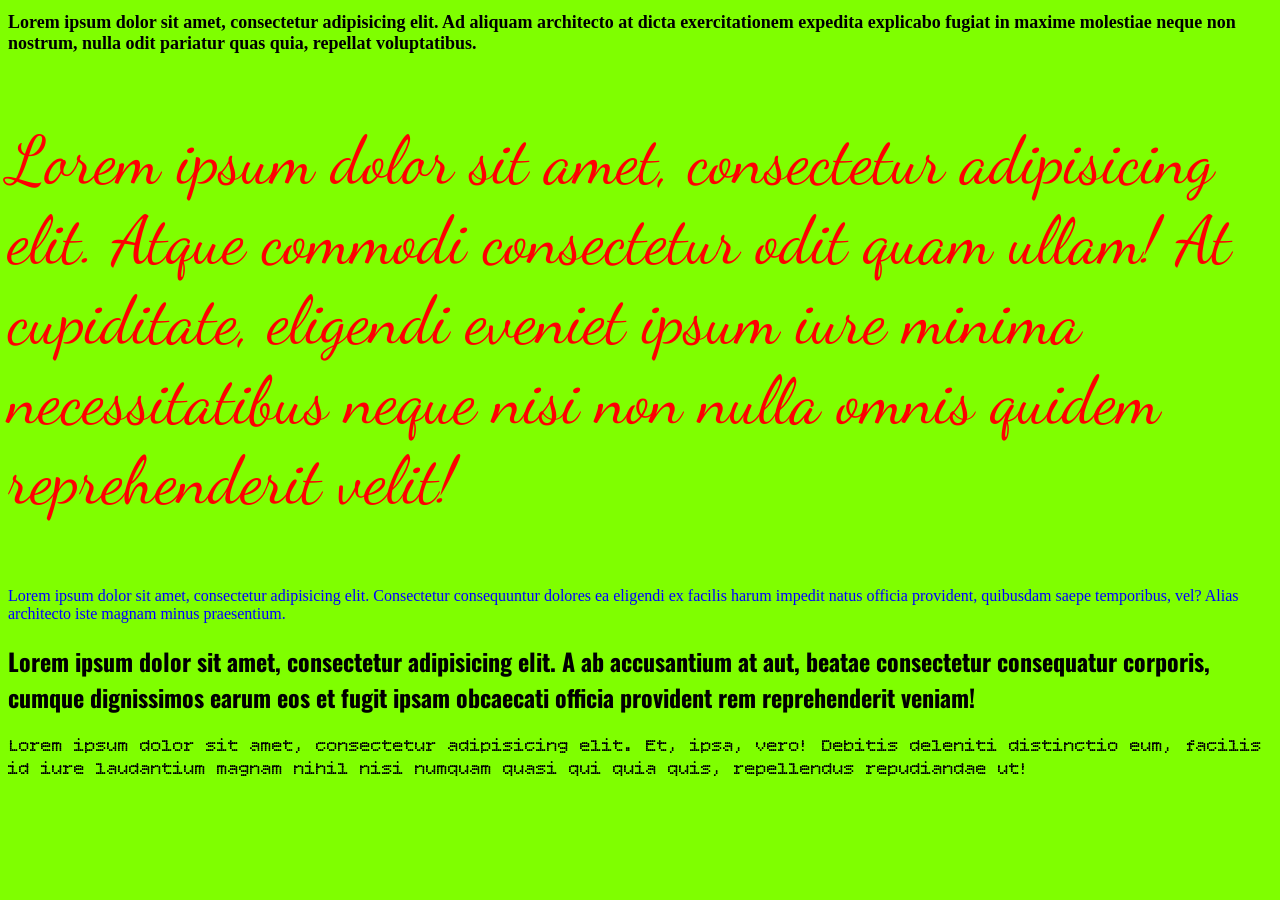
<file: src/index.html>
<!DOCTYPE html>
<html lang="en">
<head>
    <meta charset="UTF-8">
    <meta name="viewport" content="width=device-width, initial-scale=1.0"/>
    <title>Lesson-05</title>
    <link rel="preconnect" href="https://fonts.googleapis.com">
    <link rel="preconnect" href="https://fonts.gstatic.com" crossorigin>
    <link href="https://fonts.googleapis.com/css2?family=Oswald:wght@200..700&display=swap" rel="stylesheet">
    <link href="https://fonts.googleapis.com/css2?family=Bitcount+Single:wght@100..900&display=swap" rel="stylesheet">
    <link rel="stylesheet" href="../css/style.css">
    <style>
        body {
            background-color: chartreuse;
        }
        p{
            color: red;
        }

    </style>


</head>
<!--<body style="background-color: aqua">-->
<body>
<h1 style="font-size: large">Lorem ipsum dolor sit amet, consectetur adipisicing elit. Ad aliquam architecto at dicta exercitationem expedita explicabo fugiat in maxime molestiae neque non nostrum, nulla odit pariatur quas quia, repellat voluptatibus.</h1>
<p id="font_test">
    Lorem ipsum dolor sit amet, consectetur adipisicing elit. Atque commodi consectetur odit quam ullam! At cupiditate, eligendi eveniet ipsum iure minima necessitatibus neque nisi non nulla omnis quidem reprehenderit velit!
</p>

<p style="color: blue">
    Lorem ipsum dolor sit amet, consectetur adipisicing elit. Consectetur consequuntur dolores ea eligendi ex facilis harum impedit natus officia provident, quibusdam saepe temporibus, vel? Alias architecto iste magnam minus praesentium.
</p>
<h2 style="font-family: 'Oswald', sans-serif">
    Lorem ipsum dolor sit amet, consectetur adipisicing elit. A ab accusantium at aut, beatae consectetur consequatur corporis, cumque dignissimos earum eos et fugit ipsam obcaecati officia provident rem reprehenderit veniam!
</h2>

<h3 style="font-family: 'Bitcount Single', sans-serif;
font-weight:400;">
    Lorem ipsum dolor sit amet, consectetur adipisicing elit. Et, ipsa, vero! Debitis deleniti distinctio eum, facilis id iure laudantium magnam nihil nisi numquam quasi qui quia quis, repellendus repudiandae ut!
</h3>




</body>
</html>
</file>
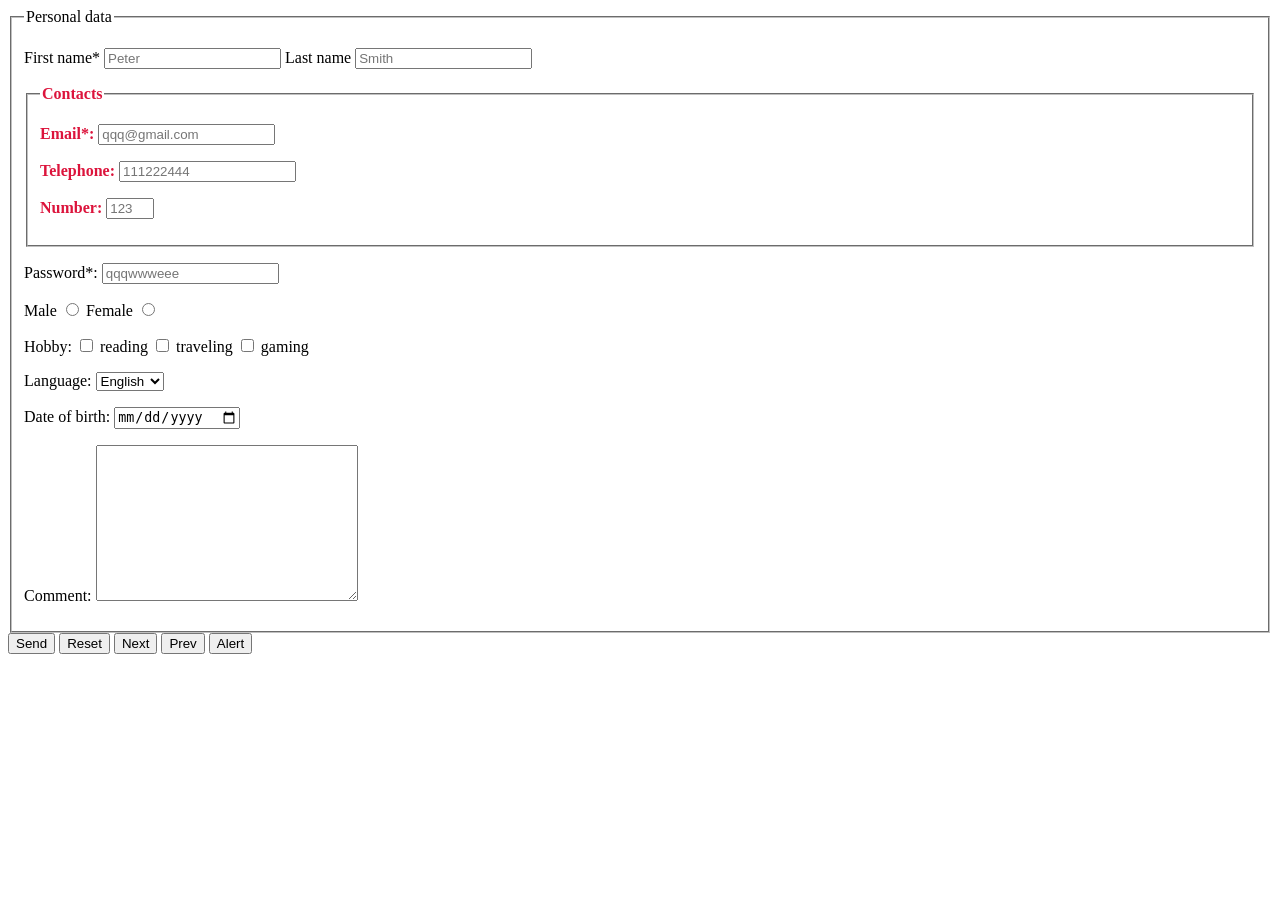
<file: src/index_form.html>
<!DOCTYPE html>
<html lang = "en">
<head>
  <meta charset = "UTF-8">
	<meta name="viewport" content="width=device-width, initial-scale=1.0"/>
	<link rel = "stylesheet" href = "../css/styleForm.css">
  <title>Form</title>
</head>
<body>
	<form action = "#" method="get">
		<fieldset id="fieldset">
			<legend>Personal data</legend>
			<p>
				<label for = "fName">First name*</label>
				<input id="fName" name = "fistName" type = "text"  placeholder="Peter" required>
 
				<label>Last name
					<input type="text"  name = "lastName" placeholder = "Smith" >
				</label>
			</p>
			<fieldset id="fieldset2">
				<legend>Contacts</legend>
				<p>
					<label>Email*:
						<input type="email" placeholder="qqq@gmail.com" name = "email" required>
					</label>
				</p>
				
				<p>
					<label>Telephone:
						<input type="tel" placeholder="111222444" name = "tel" required>
					</label>
				<p>
					<label>Number:
						<input type="number" placeholder="123" name = "num" min="5" max="25" step="3" required>
					</label>
				</p>
				</p>
			</fieldset>
			<p>
				<label>Password*:
					<input type="password" name = "password"  placeholder="qqqwwweee" required>
				</label>
			</p>
			
			<p>
				<label>Male
					<input type="radio" name = "gender" value = "male">
				</label>
				<label>Female
					<input type="radio" name = "gender" value = "female">
				</label>
			</p>
			
			<p>Hobby:
				<label>
					<input type="checkbox" name = "reading" >
					reading
				</label>
				<label>
					<input type="checkbox" name = "traveling" >
					traveling
				</label>
				<label>
					<input type="checkbox" name = "gaming" >
					gaming
				</label>
			</p>
			
			<p>
				<label>Language:
					<select name = "lang" id = "lang1">
						<option value = "en">English</option>
						<option value = "he">Hebrew</option>
						<option value = "ar">Arabic</option>
					</select>
				</label>
			</p>
			<p>
				<label>Date of birth:
					<input type="date" name = "birthdate" id = "dob">
				</label>
			</p>
			<p>
				<label>Comment:
					<textarea name = "comment" id = "cmt" cols = "30" rows = "10" maxlength="250" minlength="10" required></textarea>
				</label>
			</p>
		</fieldset>
		<button type = "submit">Send</button>
		<button type = "reset">Reset</button>
		<button type = "button">Next</button>
		<button type = "button">Prev</button>
		<button type = "button" onclick = "alert('Alarm-Alarm!!!!')">Alert</button>
		
		
	</form>
</body>
</html>
</file>
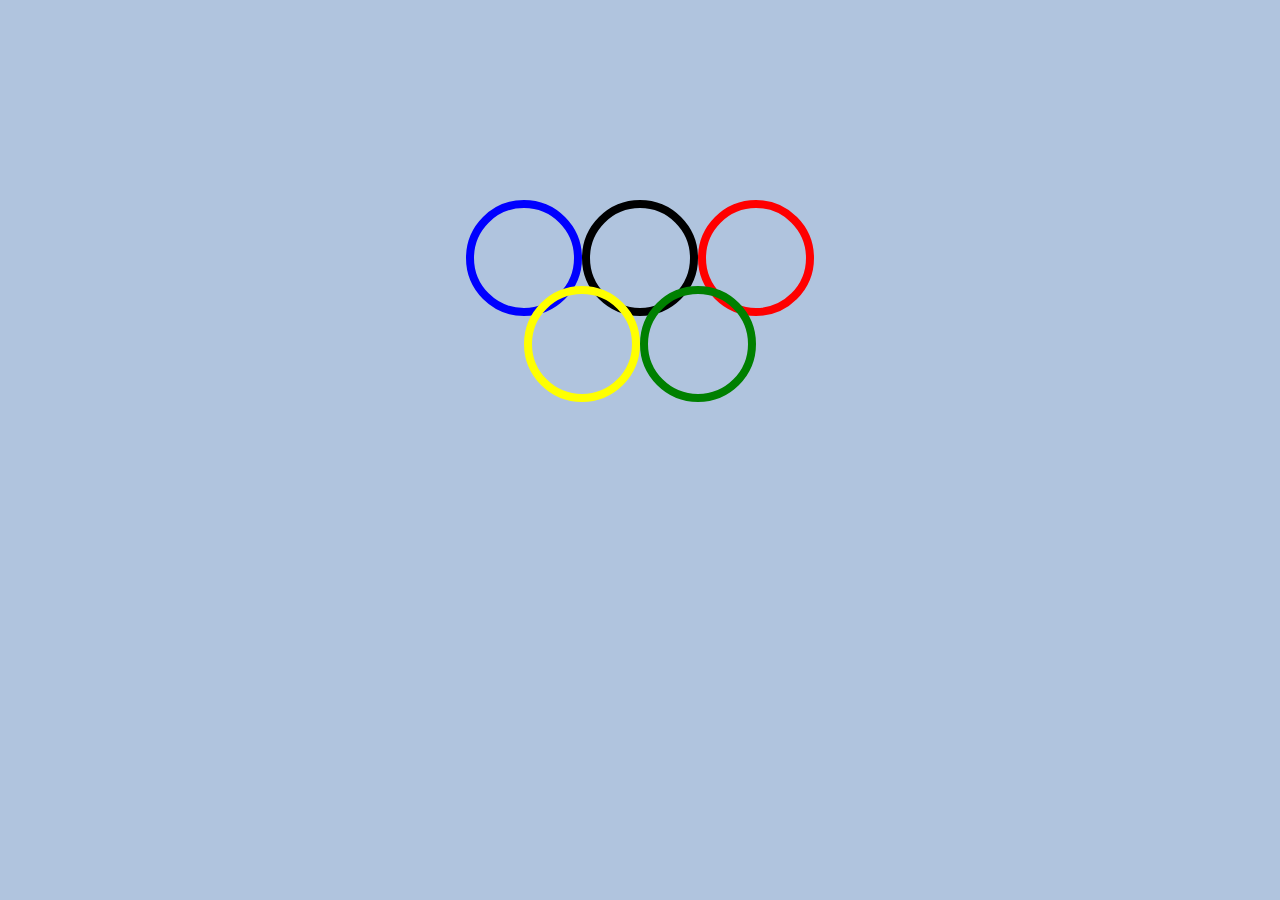
<file: src/index_HW_04.html>
<!DOCTYPE html>
<html lang="en">
<head>
    <meta charset="UTF-8">
    <link rel="stylesheet" type="text/css" href="../css/style_HW_04.css">
    <title>Olimpic rings</title>
</head>
<body>
<div class="row">
    <div class="ring ring-blue"></div>
    <div class="ring ring-black"></div>
    <div class="ring ring-red"></div>
</div>

<div class="row row-bottom">
    <div class="ring ring-yellow"></div>
    <div class="ring ring-green"></div>
</div>
</body>
</html>
</file>
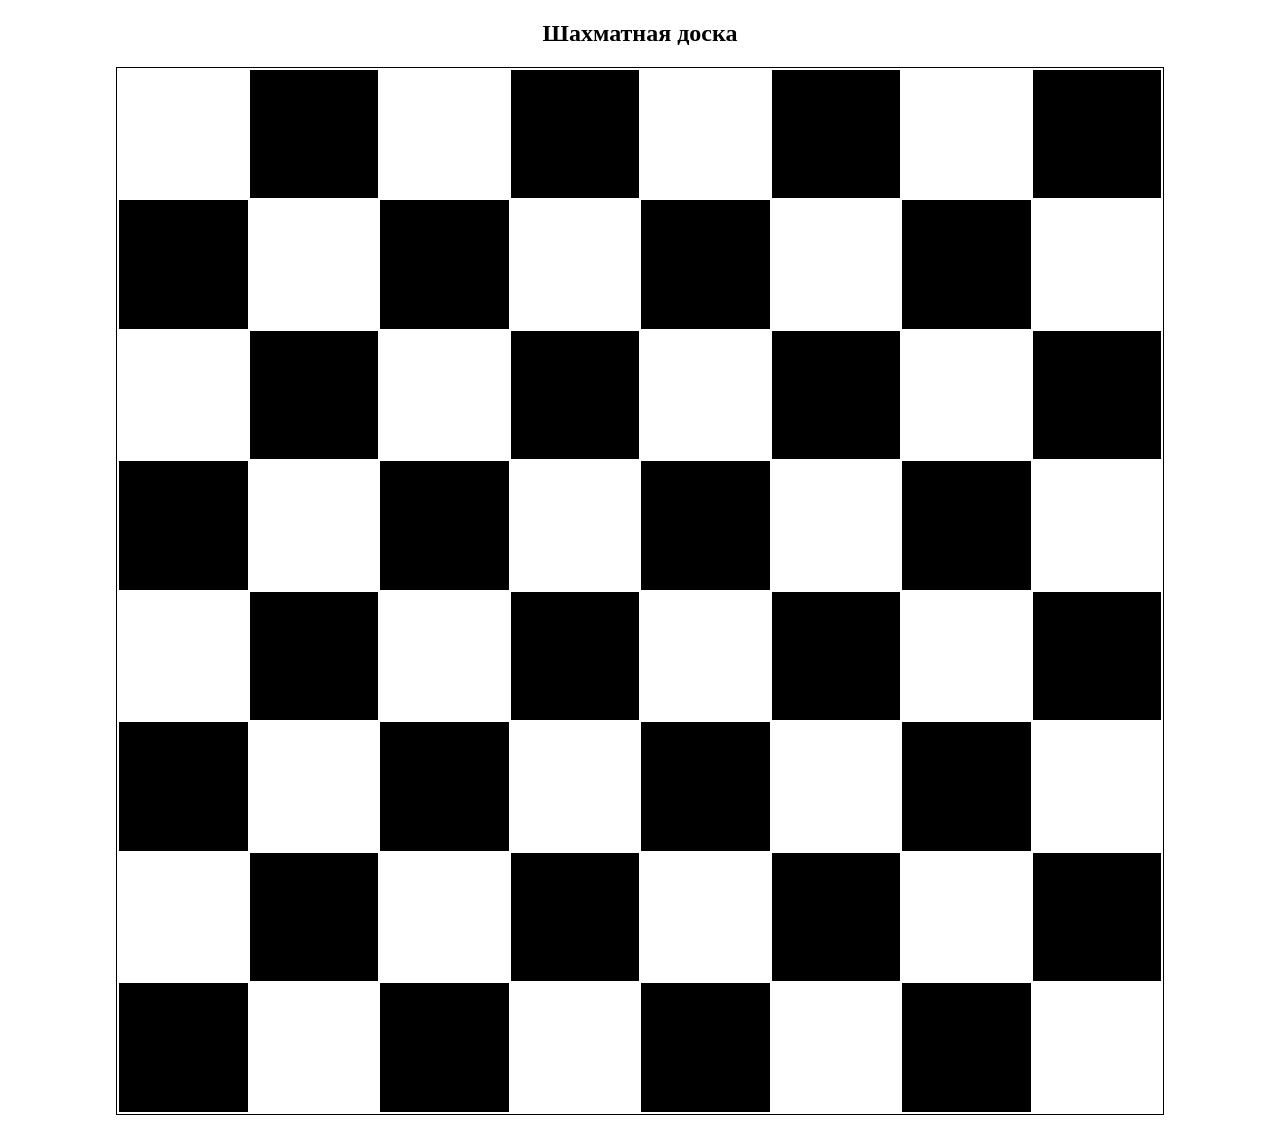
<file: src/index_HW_06_1.html>
<!DOCTYPE html>
<html lang="en">
<head>
    <meta charset="UTF-8">
    <title>Title</title>
</head>
<body><!DOCTYPE html>
<html lang="ru">
<head>
    <meta charset="UTF-8">
    <meta name="viewport" content="width=device-width, initial-scale=1.0">
    <title>Шахматная доска</title>
    <link rel="stylesheet" href="../css/style_HW_06_1.css">
</head>
<body>
<h2>Шахматная доска</h2>
<table>
    <tr>
        <td class="white"></td>
        <td class="black"></td>
        <td class="white"></td>
        <td class="black"></td>
        <td class="white"></td>
        <td class="black"></td>
        <td class="white"></td>
        <td class="black"></td>
    </tr>
    <tr>
        <td class="black"></td>
        <td class="white"></td>
        <td class="black"></td>
        <td class="white"></td>
        <td class="black"></td>
        <td class="white"></td>
        <td class="black"></td>
        <td class="white"></td>
    </tr>
    <tr>
        <td class="white"></td>
        <td class="black"></td>
        <td class="white"></td>
        <td class="black"></td>
        <td class="white"></td>
        <td class="black"></td>
        <td class="white"></td>
        <td class="black"></td>
    </tr>
    <tr>
        <td class="black"></td>
        <td class="white"></td>
        <td class="black"></td>
        <td class="white"></td>
        <td class="black"></td>
        <td class="white"></td>
        <td class="black"></td>
        <td class="white"></td>
    </tr>
    <tr>
        <td class="white"></td>
        <td class="black"></td>
        <td class="white"></td>
        <td class="black"></td>
        <td class="white"></td>
        <td class="black"></td>
        <td class="white"></td>
        <td class="black"></td>
    </tr>
    <tr>
        <td class="black"></td>
        <td class="white"></td>
        <td class="black"></td>
        <td class="white"></td>
        <td class="black"></td>
        <td class="white"></td>
        <td class="black"></td>
        <td class="white"></td>
    </tr>
    <tr>
        <td class="white"></td>
        <td class="black"></td>
        <td class="white"></td>
        <td class="black"></td>
        <td class="white"></td>
        <td class="black"></td>
        <td class="white"></td>
        <td class="black"></td>
    </tr>
    <tr>
        <td class="black"></td>
        <td class="white"></td>
        <td class="black"></td>
        <td class="white"></td>
        <td class="black"></td>
        <td class="white"></td>
        <td class="black"></td>
        <td class="white"></td>
    </tr>

</table>

</body>
</html>

</body>
</html>
</file>
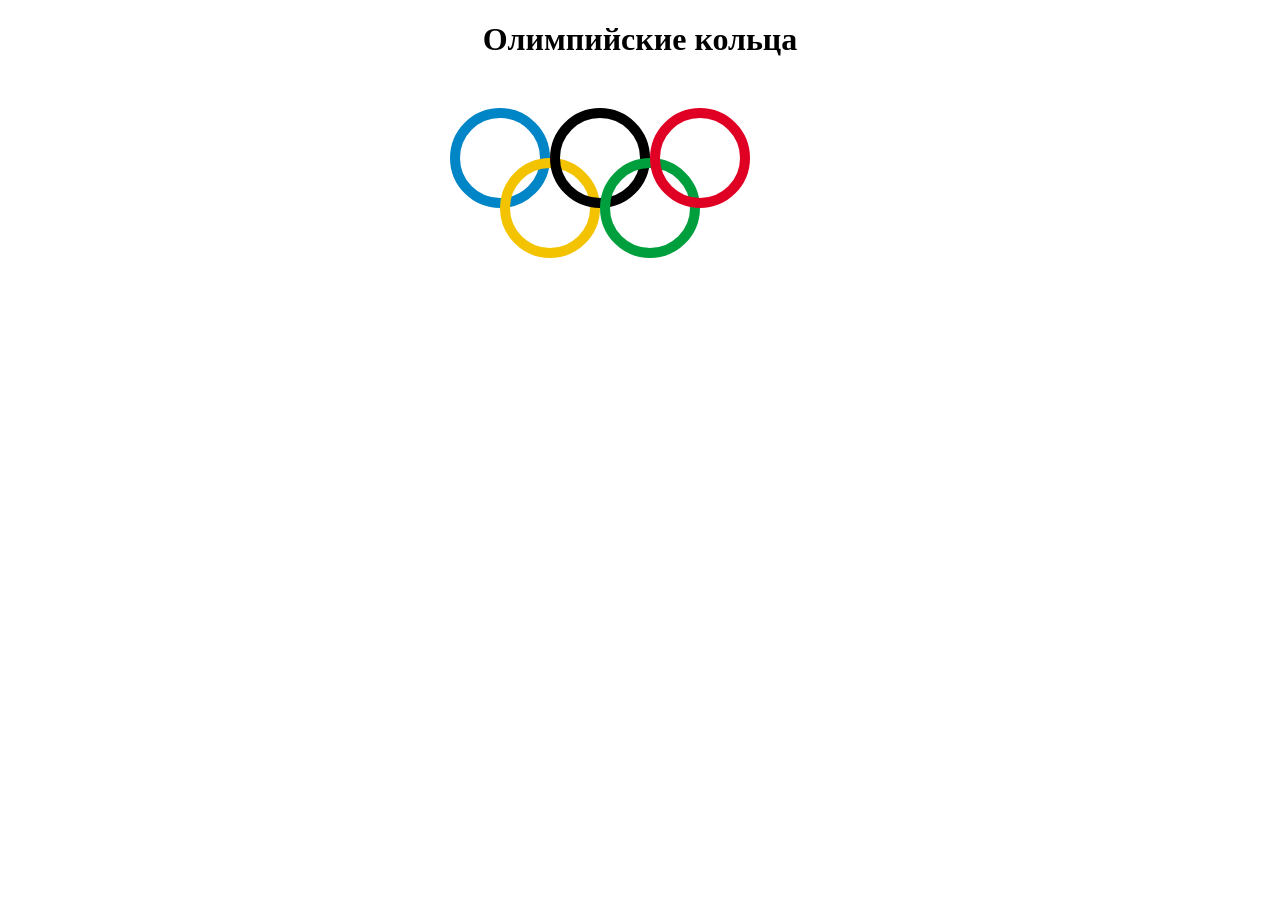
<file: src/index_HW_06_2.html>
<!DOCTYPE html>
<html lang="ru">
<head>
  <meta charset="UTF-8">
  <meta name="viewport"
        content="width=device-width, user-scalable=no, initial-scale=1.0, maximum-scale=1.0, minimum-scale=1.0">
  <link rel="stylesheet" href="../css/style_HW_06_2.css">
  <title>Олимпийские кольца</title>
</head>
<body>
<header>
  <h1>Олимпийские кольца</h1>
</header>
<div class="rings-container">
  <div class="ring blue"></div>
  <div class="ring yellow"></div>
  <div class="ring black"></div>
  <div class="ring green"></div>
  <div class="ring red"></div>
</div>

</body>
</html>
</file>
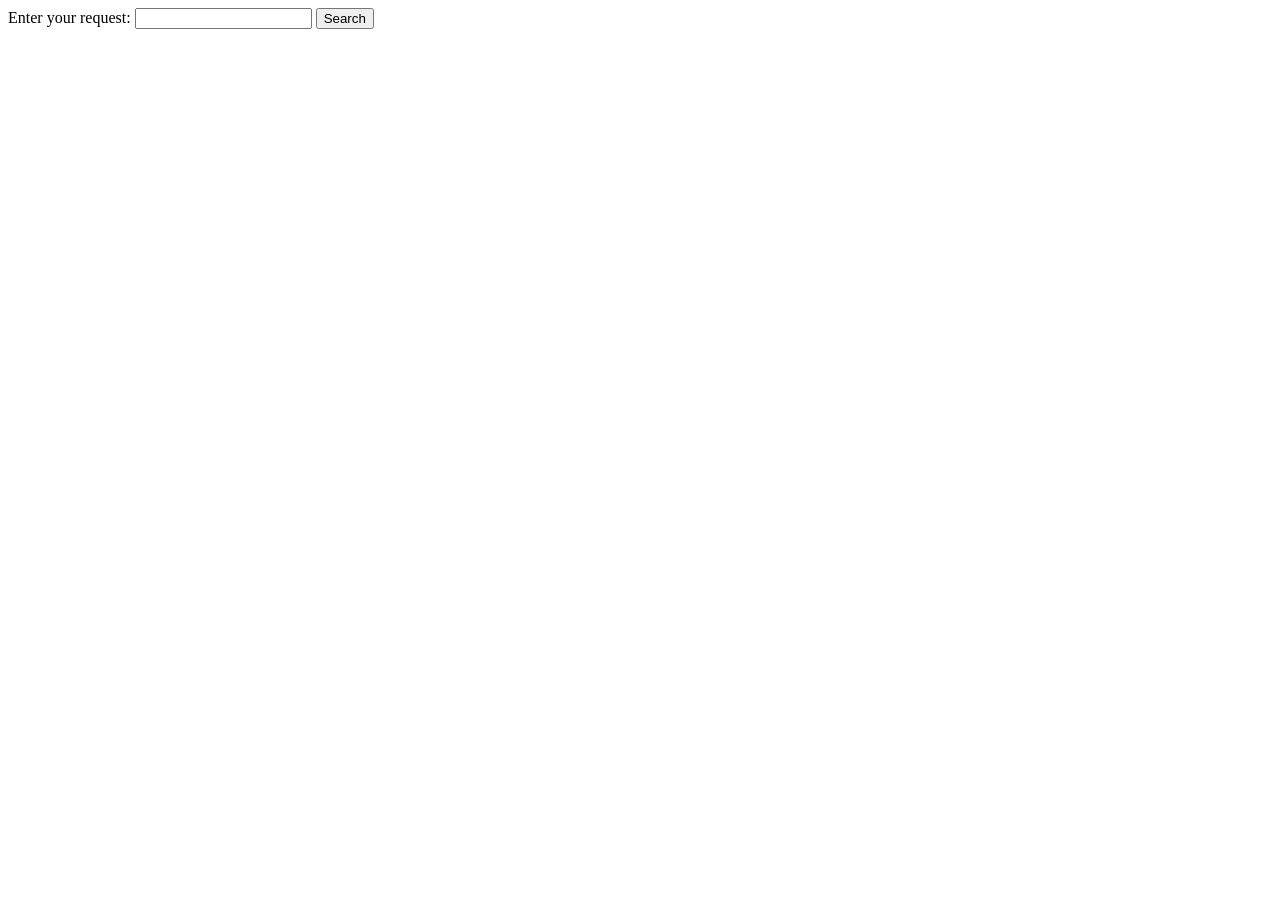
<file: src/index_HW_09.html>
<!DOCTYPE html>
<html lang="en">
<head>
    <meta charset="UTF-8">
	    <meta name="viewport" content="width=device-width, initial-scale=1.0">
    <title>Search</title>
</head>
<body>
<form action="https://www.google.com/search">
    <label> Enter your request:
        <input type="text" name="q">
    </label>
    <button type="submit">Search</button>
</form>
</body>
</html>


<!--
https://github.com/IlyaLifsh/star-wars.git
-->
</file>
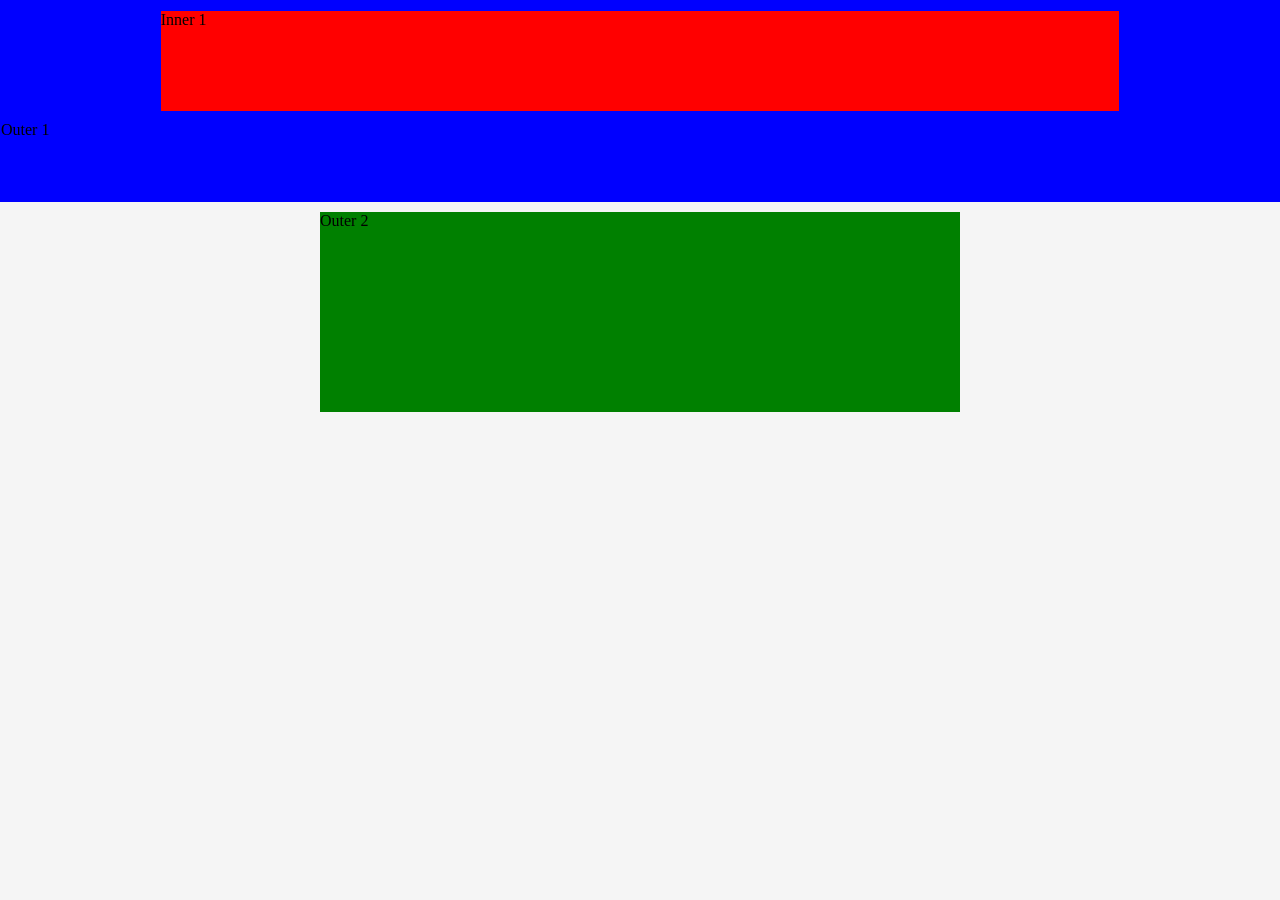
<file: src/indexBoxModel.html>
<!DOCTYPE html>
<html lang="en">
<head>
    <meta charset="UTF-8">
    <meta name="viewport" content="width=device-width, initial-scale=1.0"/>
    <title>Box model</title>
    <link rel="stylesheet" href="../css/styleBoxModel.css">
</head>
<body>
<div class="outer1">
    <div class="inner1">Inner 1</div>
    Outer 1
</div>
<div class="outer2">Outer 2</div>
</body>
</html>
</file>
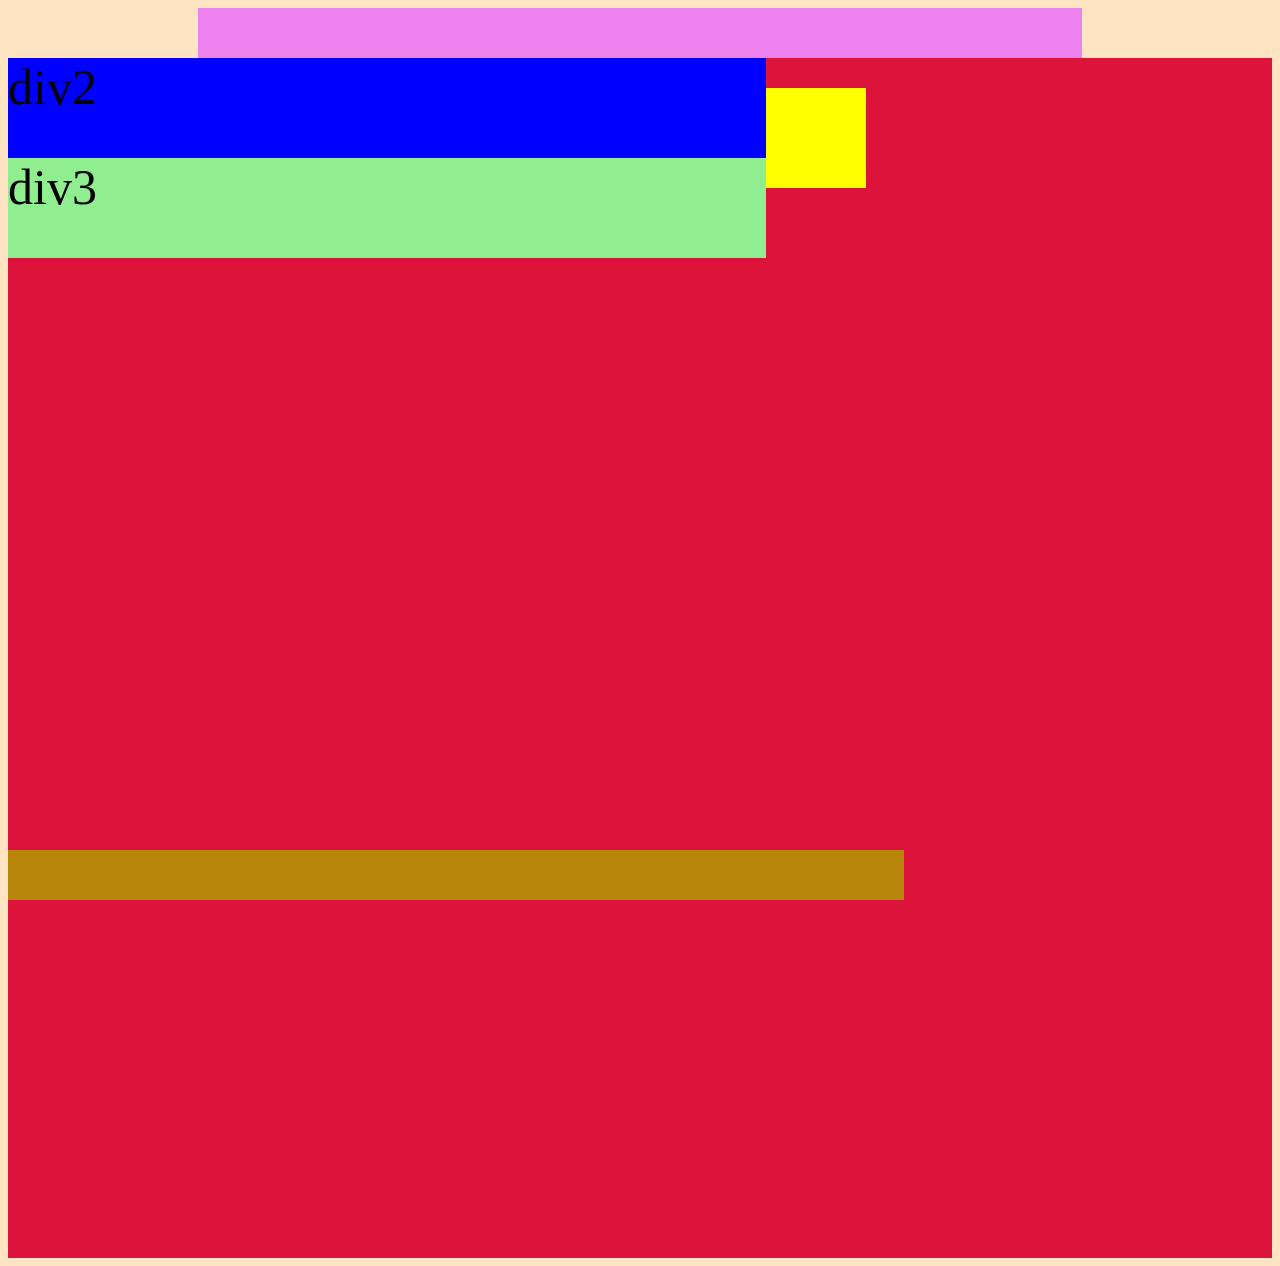
<file: src/indexPosition.html>
<!DOCTYPE html>
<html lang="en">
<head>
    <meta charset="UTF-8">
    <meta name="viewport" content="width=device-width, initial-scale=1.0"/>
    <title>Position</title>
    <link rel="stylesheet" href="../css/stylePosition.css">
</head>
<body>
    <div class="header"></div>
    <div class="main">
        <div class="div1">div1</div>
        <div class="div2">div2</div>
        <div class="div3">div3</div>
    </div>
    <div class="footer"></div>

</body>
</html>
</file>
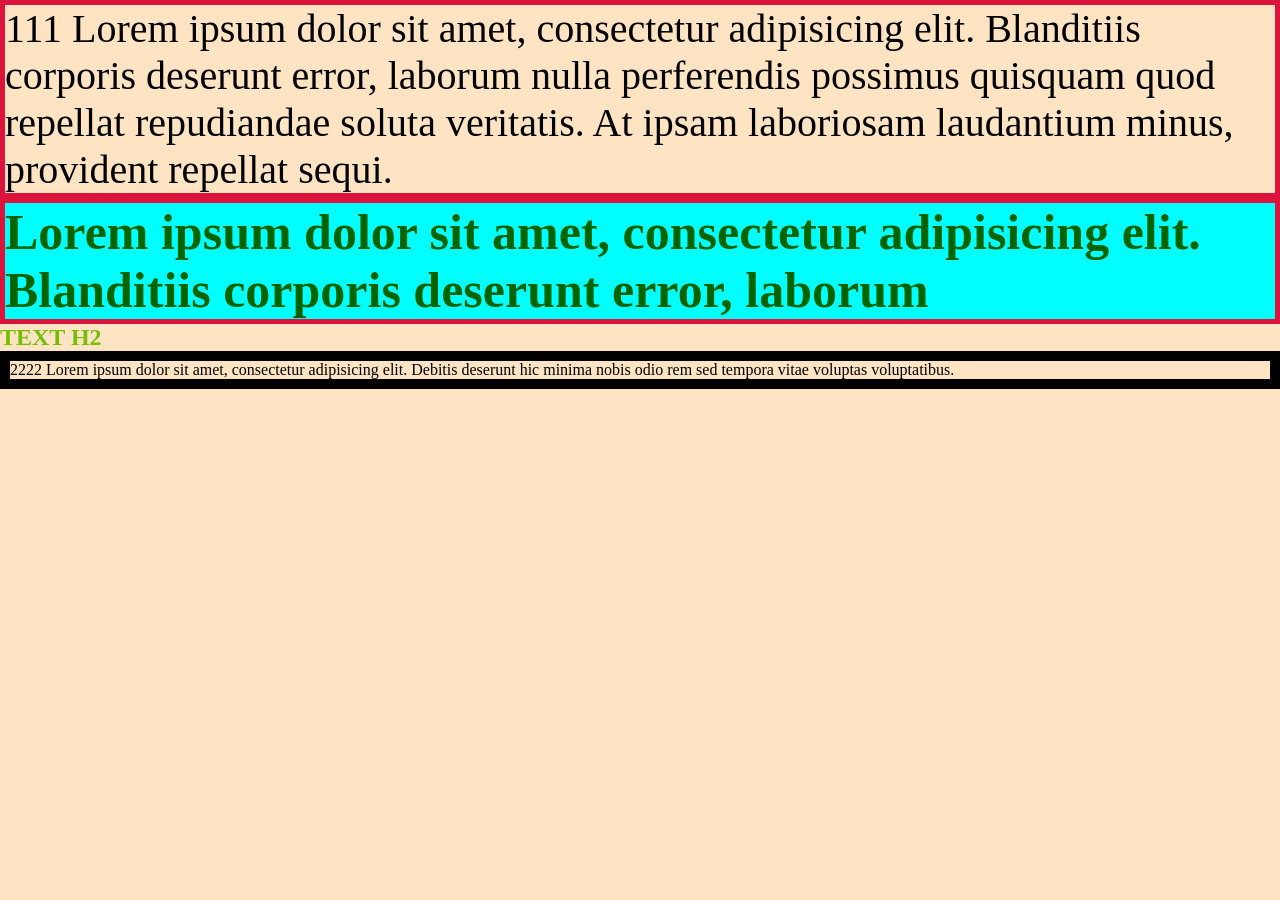
<file: src/indexSelector.html>
<!DOCTYPE html>
<html lang = "en">
<head>
  <meta charset = "UTF-8">
<meta name="viewport" content="width=device-width, initial-scale=1.0"/>
	<link rel = "stylesheet" href = "../css/styleSelector.css">
  <title>Selector</title>
</head>
<body>
	<div class="container">
		<p id="p1">111 Lorem ipsum dolor sit amet, consectetur adipisicing elit. Blanditiis corporis deserunt error, laborum nulla perferendis possimus quisquam quod repellat repudiandae soluta veritatis. At ipsam laboriosam laudantium minus, provident repellat sequi.</p>
		<p class="Big Green">
			Lorem ipsum dolor sit amet, consectetur adipisicing elit. Blanditiis corporis deserunt error, laborum
		</p>
		<h2 class="Green">Text H2</h2>
		<div>
			<p>2222 Lorem ipsum dolor sit amet, consectetur adipisicing elit. Debitis deserunt hic minima nobis odio rem sed tempora vitae voluptas voluptatibus.</p>
		</div>
	</div>

</body>
</html>
</file>
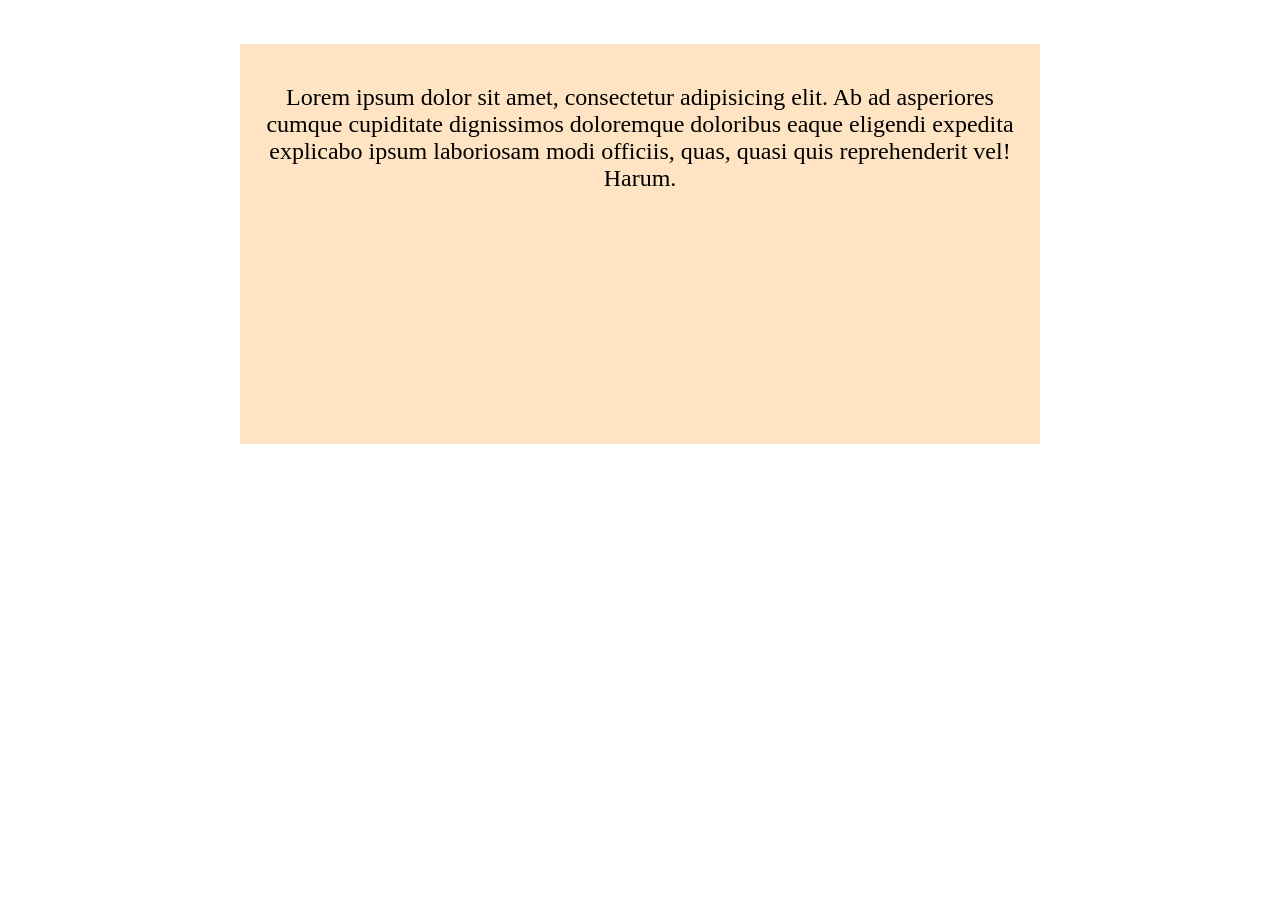
<file: src/indexSize.html>
<!DOCTYPE html>
<html lang="en">
<head>
    <meta charset="UTF-8">
    <meta name="viewport" content="width=device-width, initial-scale=1.0"/>
    <title>Size</title>
    <link rel="stylesheet" href="../css/stileSize.css">
</head>
<body>
<div class="div1">
    <p>Lorem ipsum dolor sit amet, consectetur adipisicing elit. Ab ad asperiores cumque cupiditate dignissimos doloremque doloribus eaque eligendi expedita explicabo ipsum laboriosam modi officiis, quas, quasi quis reprehenderit vel! Harum.</p>
</div>

</body>
</html>
</file>
<file: css/style.css>
@import url('https://fonts.googleapis.com/css2?family=Dancing+Script:wght@400..700&display=swap');
body {
    background-color: bisque;
}
p {
    color: yellow;
}
#font_test{
    font-size: 50pt;
    font-family:"Dancing Script", cursive;
}
</file>
<file: css/styleForm.css>
#fieldset2 {
	color: crimson;
	font-weight: bold;
	}

/*
Сделайте HTML файл с формой, в которой нужно ввести
в текстовом поле текст вашего запроса, который при нажатии
на кнопку Submit/Запросить будет передаваться гуглу
и там обрабатываться-запрашиваться
Хинт- поменяйте action и вместо заглушки поставьте актуальный адрес
поисковика и посмотрите как правильно передать в него параметр
запроса
 */
</file>
<file: css/style_HW_04.css>
body {
    margin: 0;
    background: lightsteelblue;
}

.ring {
    width: 100px;
    height: 100px;
    border: 8px solid;
    border-radius: 50%;
}

.ring-blue   { border-color: blue; }
.ring-black  { border-color: black; }
.ring-red    { border-color: red; }
.ring-yellow { border-color: yellow; }
.ring-green  { border-color: green; }

.row {
    display: flex;
    gap: -10px;
    justify-content: center;
    margin-top: 200px;
}
.row-bottom {
    margin-top: -30px;
}
</file>
<file: css/style_HW_06_1.css>
table{
    margin: auto;
    width: 1048px;
    height: 1048px;
    border: 1px solid black;
}
.white{
    background-color: white;

}
.black{
    background-color: black;
}
h2{
    text-align: center;
}
td {
    text-align: center;
    vertical-align: middle;
    font-size: 60px;
}
</file>
<file: css/style_HW_06_2.css>
body {
    margin: 0;
}
header {
    text-align: center;
}
.rings-container {
    position: relative;
    width: 380px;
    height: 160px;
    margin: 50px auto;
}

.ring {
    width: 100px;
    height: 100px;
    border: 10px solid;
    border-radius: 50%;
    box-sizing: border-box;
    position: absolute;
}

.blue   { border-color: #0085C7; }
.black  { border-color: #000000; }
.red    { border-color: #DF0024; }
.yellow { border-color: #F4C300; }
.green  { border-color: #009F3D; }

.blue {
    top: 0;
    left: 0;
    z-index: 10;
}
.black {
    top: 0;
    left: 100px;
    z-index: 30;
}
.red {
    top: 0;
    left: 200px;
    z-index: 50;
}

.yellow {
    top: 50px;
    left: 50px;
    z-index: 20;
}
.green {
    top: 50px;
    left: 150px;
    z-index: 40;
}
</file>
<file: css/styleBoxModel.css>
body {
    background-color: whitesmoke;
    margin: 0;
}

.outer1 {
    height: 200px;
    background-color: blue;
    /*padding-top: 20px;*/
    /*padding-left: 20px;*/
    /*padding-right: 40px;*/
    margin-bottom: 10px;
    /*padding: 1px;*/
    /*border: 1px solid black;*/
    border: 1px solid transparent;
}

.outer2 {
    height: 200px;
    /*padding: 30px;*/
    background-color: green;
    margin: 10px auto;
    width: 50%;
}

.inner1 {
    height: 100px;
    background-color: red;
    width: 75%;
    margin: 10px auto;

}
</file>
<file: css/stylePosition.css>
body {
    background-color: bisque;
    /*position: relative;*/
}
.header, .footer {
    height: 50px;
    width: 70%;
    margin: 0 auto;

}

.header {
    background-color: violet;
    /*z-index: 10;*/
}

.footer {
    background-color: darkgoldenrod;
    position: fixed;
    bottom: 0;
}

.main{
    background-color: crimson;
    height: 1200px;
    position: relative;
}

.main > div {
    height: 100px;
    width: 60%;
    /*display: inline;*/
    display: inline-block;
    font-size: 50px;
}

.div1 {
    background-color: yellow;
    /*position: fixed;*/
    /*position: relative;*/
    position: absolute;
    top: 30px;
    left: 100px;
    z-index: 100;
}
.div2 {
    /*margin-left: -5px;*/
    /*margin-right: -5px;*/
    background-color: blue;
    position: relative;
    z-index: 200;
}
.div3 {
    background-color: lightgreen;
    position: relative;
    z-index: 300;
}
</file>
<file: css/styleSelector.css>
body {
	background-color: bisque;
	}

* {
	box-sizing: border-box;
	margin: 0;
	}

.Green {
	color: darkgreen;
	}

#p1 {
	font-size: 40px;
	}

.Big {
	font-size: 50px;
	}

.container h2 {
	text-transform: uppercase;
	color: #76bd09;
	}

#p1 + p {
	font-weight: 900;
	}

.container p {
	border: 10px solid black;
	}

.container > p {
	border: 5px solid crimson;
	}

.Big.Green {
	background-color: cyan;
	}

/*
HW_08_text
В справочнике по селекторам CSS внимательно ознакомитесь с
пунктами 1-5 (остальные пока нам не нужны).
Приведите примеры html файла и изменения свойства его
элементов с помощью селекторов нижеуказанных типов:

1. Вложенный селектор (через пробел) — выберет ВСЕ элементы B внутри A, неважно как глубоко
div p {
	color: red;  Выберет любые <p> внутри <div>
	}

2. Общий соседний селектор (через ~) — выберет ВСЕ элементы B, которые идут после A на одном уровне
h1 ~ p {
	color: gray; Все абзацы ниже h1 в этом же контейнере
	}

3. Просто по наличию атрибута
img[alt] {
	border: 2px solid green;   Подсветит картинки, у которых заполнен alt

4. Выбрать только теги button, у которых ЕСТЬ класс .btn-primary
button.btn-primary {
	background-color: #007bff;
	}


5. Общий соседний селектор (через ~)
  Выберет ВСЕ кнопки .btn-delete, которые идут после чекбокса .checkbox-trigger на одном уровне
.checkbox-trigger ~ .btn-delete {
	opacity: 0.5;
	}

 */
</file>
<file: css/stileSize.css>
.div1 {
    display: inline-block;
    width: 80vw;
    max-width: 800px;
    min-width: 400px;

    height: 400px;
    background-color: bisque;
    font-size: 24px;
    text-align: center;
    margin: 36px;
}

p {
    /*margin: 200%;*/
    /*font-size: 36px;*/
    /*font-size: 200%;*/
    font-size: 1em;
    /*padding: 1em;*/
    padding: 1rem;
}
body{
    text-align: center;
}
</file>
